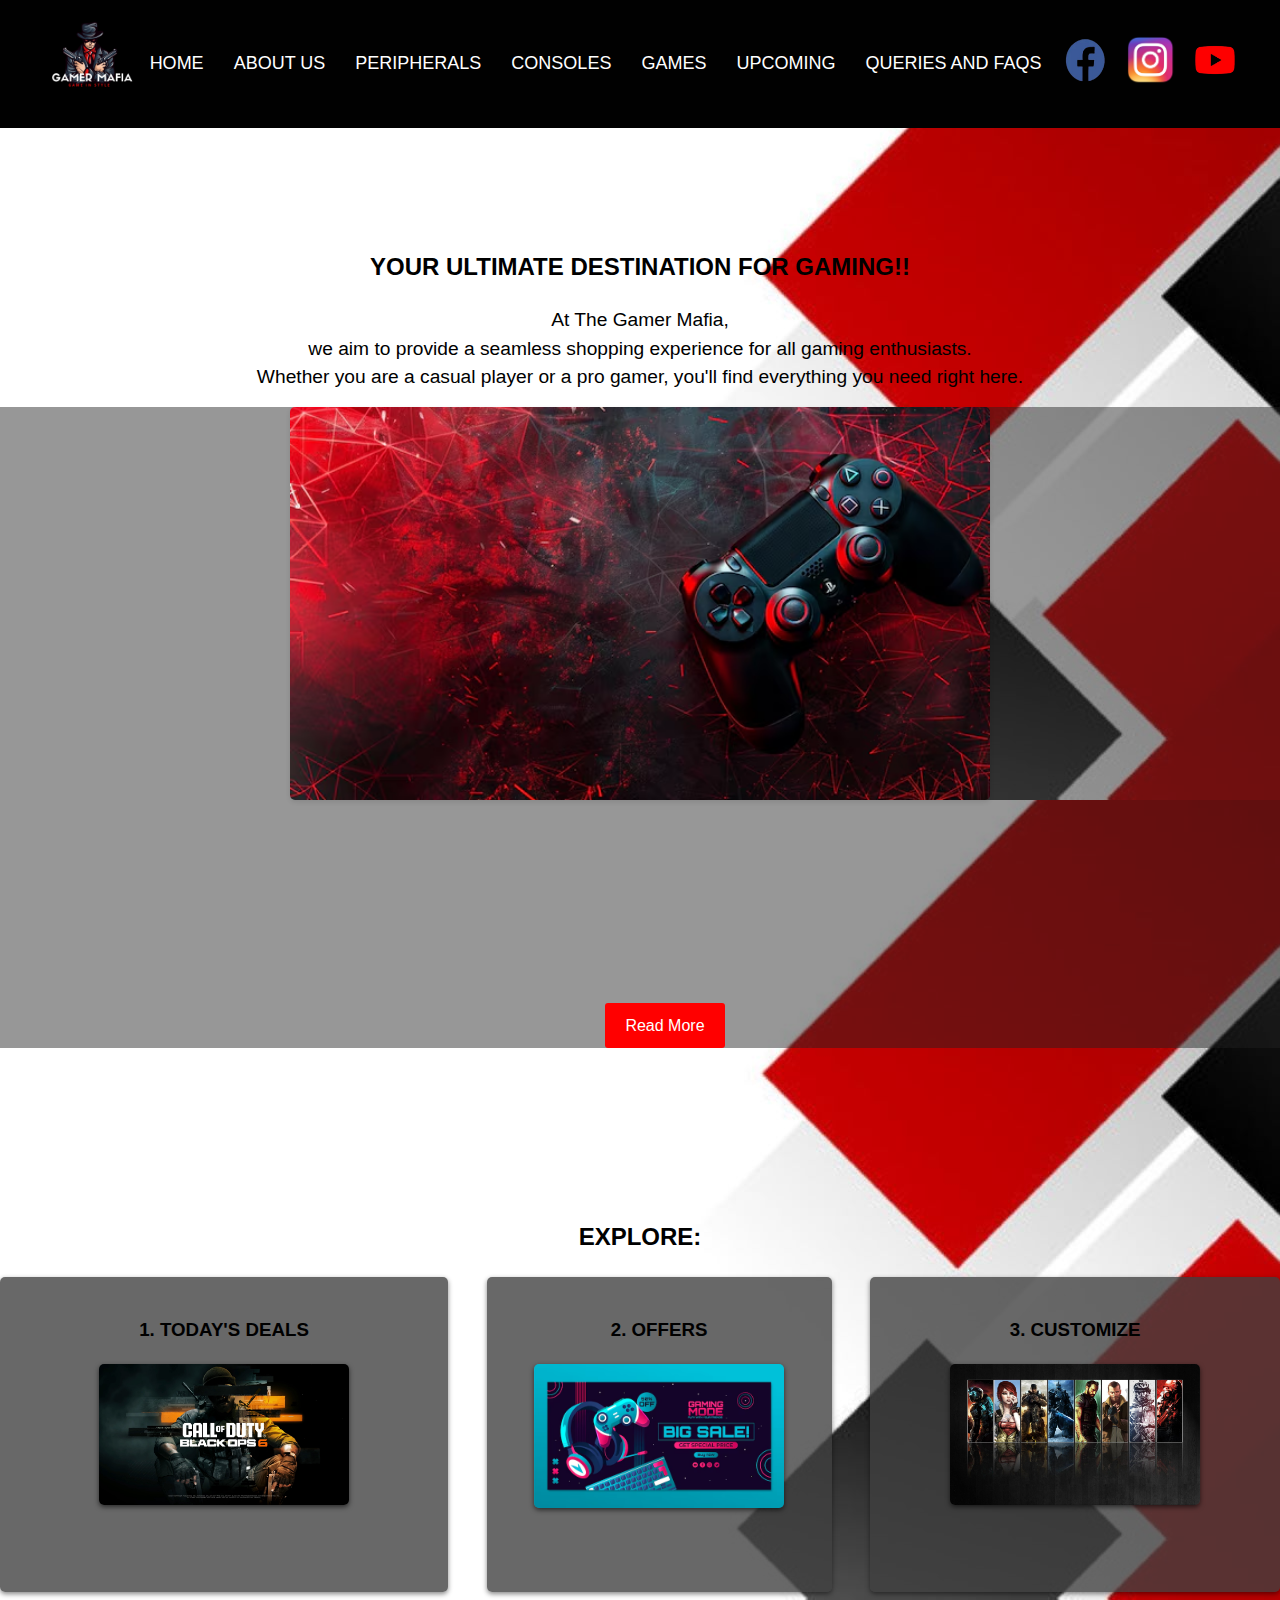
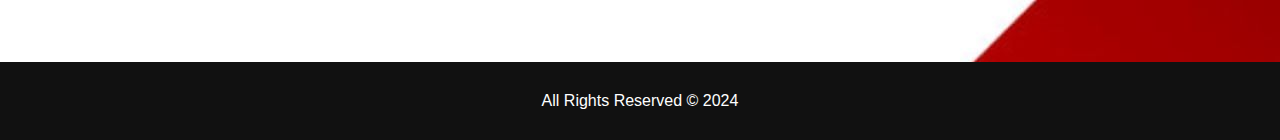
<file: index.html>
<!DOCTYPE html>
<html lang="en">

<head>
    <title>Gamer Mafia</title>
    <meta name="viewport" content="width=device-width, initial-scale=1.0">
    <link rel="stylesheet" href="style.css">
    <link rel="manifest" href="manifest.json">
    <link rel="icon" type="image/favicon" href="icon/favicon.ico">
</head>

<body background="image/rbw2.jpg">

    <header>
        <div class="logo">
            <a href="index.html">
                <img src="image/Dark Illustrative The Mafia Gaming Logo.png" alt="Logo" width="100" height="100">
            </a>            
        </div>
        <nav>
            <ul>
                <li><a href="index.html">HOME</a></li>
                <li><a href="aboutus.html">ABOUT US</a></li>
                <li><a href="peripherals.html">PERIPHERALS</a></li>
                <li><a href="consoles.html">CONSOLES</a></li>
                <li><a href="games.html">GAMES</a></li>
                <li><a href="upcoming.html">UPCOMING</a></li>
                <li><a href="queriesandFAQ.html">QUERIES AND FAQS</a></li>
            </ul>
        </nav>
        <div class="nav">
            <input type="checkbox" id="nav-check">
            <div class="nav-header">
            
            </div>
            <div class="nav-btn">
              <label for="nav-check">
                <span></span>
                <span></span>
                <span></span>
              </label>
            </div>
        <div class="nav-links"><!--nav bar for mobiile view-->
            <a href="index.html">Home</a>
            <a href="aboutus.html">about us</a>
            <a href="peripherals.html">peripherals</a>
            <a href="consoles.html">consoles</a>
            <a href="games.html">games</a>
            <a href="upcoming.html">upcoming games</a>
            <a href="queriesandFAQ.html">FAQ</a>
          </div>
        </div>

        <div class="social-icons">
            <a href="facebook.com"><img src="image/fb.png" alt="facebook" class="product-image" width="50" height="50"></a>
            <a href="instagram.com"><img src="image/Instagram.png" alt="instagram" class="product-image" width="50" height="50"></a>
            <a href="youtube.com"><img src="image/Youtube.png" alt="youtube" class="product-image" width="50" height="50"></a>
        </div>
    </header>
    
    <main>
        <section class="intro"> 
            <h2>YOUR ULTIMATE DESTINATION FOR GAMING!!</h2>
            <p class="intro-paragraph">At The Gamer Mafia,<br> we aim to provide a seamless shopping experience for all gaming enthusiasts.<br> Whether you are a casual player or a pro gamer, you'll find everything you need right here.</p>
            <div class="intro-content"> 
                <div class="home-image">
                    <img src="image/black-red-gaming-controller-.avif" alt="Hero Image">
                </div>
                <div class="intro-text"> 
                    <h3>-THE GAMER MAFIA-</h3>
                    <ul>
                        <li>WELCOME TO OUR STORE WHERE ALL YOUR GAMING NEEDS ARE SATISFIED</li>
                        <li>ONE OF THE BEST GAMING STORES IN SRILANKA</li>
                        <li>SHOP WITH EASE USING OUR SIMPLE AND USER FRIENDLY SITE</li>
                    </ul>
                    <a href="aboutus.html" class="read-more">Read More</a>
                </div>
            </div>
        </section>

        <section class="explore">
            <h2>EXPLORE:</h2>
            <div class="explore-options">
                <div class="option">
                    <h3>1. TODAY'S DEALS</h3>
                    <div class="home">
                        <img src="image/call-of-duty-black-ops-6-1.jpg" alt="home 1">
                        <h4>Discover amazing discounts on top gaming products.</h4>
                    </div>
                </div>
                <div class="option">
                    <h3>2. OFFERS</h3>
                    <div class="home">
                        <img src="image/offer2.avif" alt="home 2">
                        <h4>Exclusive offers you don't want to miss!</h4>
                    </div>
                </div>
                <div class="option">
                    <h3>3. CUSTOMIZE</h3>
                    <div class="home">
                        <img src="image/collage.jpg" alt="home 3">
                        <h4>Personalize your gaming setup with our options.</h4>
                    </div>
                </div>
            </div>
        </section>
    </main>
    <footer>
        <p>All Rights Reserved © 2024</p>
    </footer>
</body>
</html>
</file>
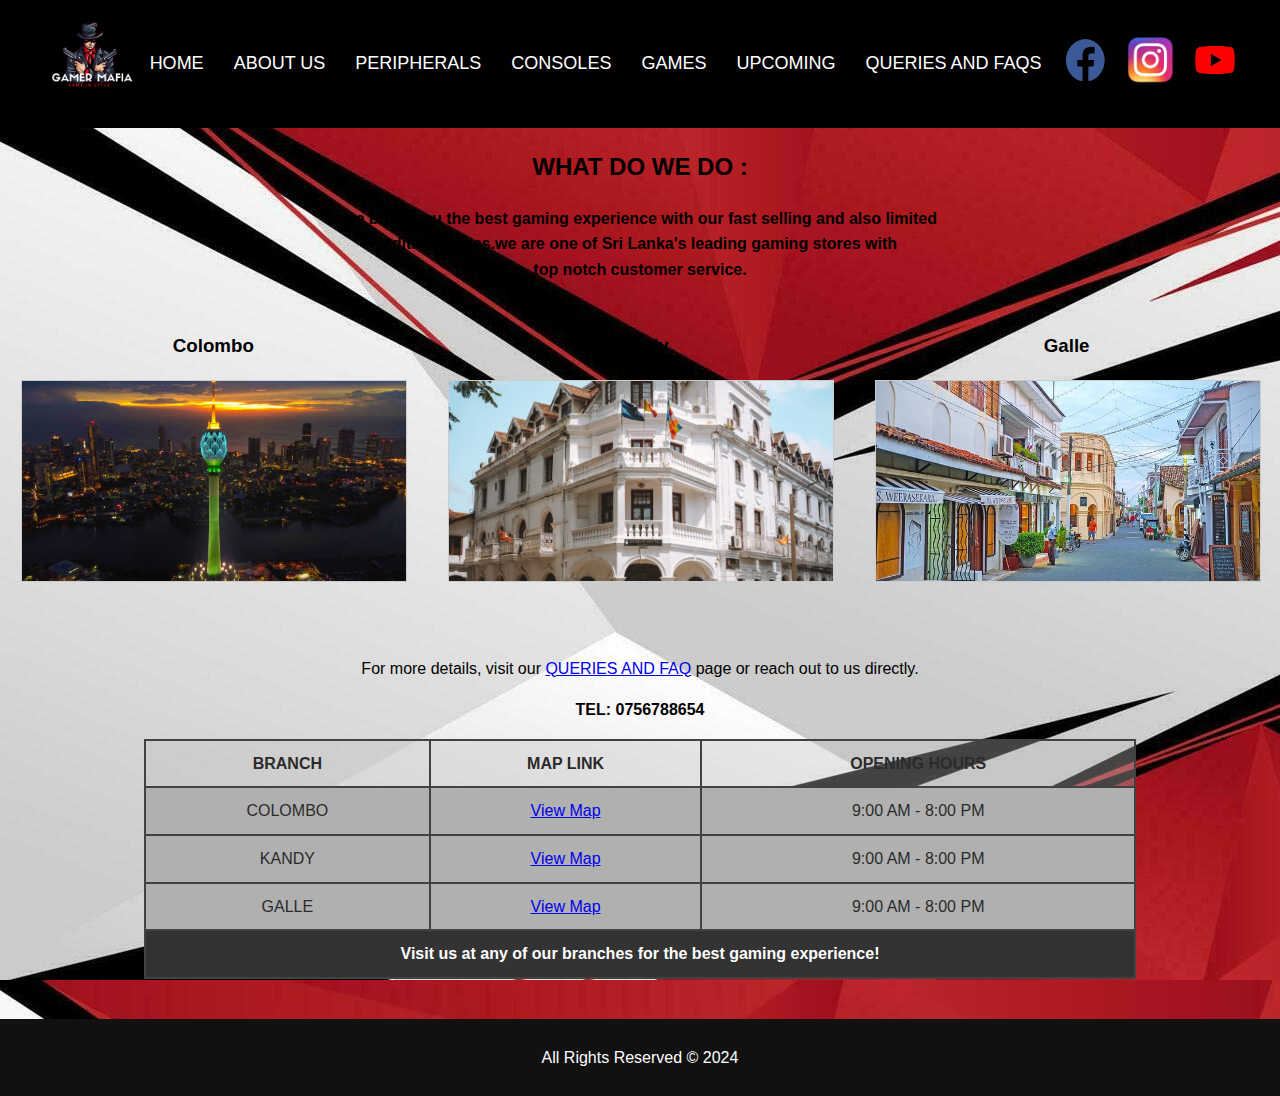
<file: aboutus.html>
<!DOCTYPE html>
<html lang="en">
<head>
  
  <meta name="viewport" content="width=device-width, initial-scale=1.0">
  <title>about us</title>
  <link rel="stylesheet" href="style.css">
  <link rel="icon" type="image/favicon" href="icon/favicon.ico">
</head>
<body background="image/red-and-black-abstract-design-on-.jpg">
  <header>
    <div class="logo">
      <a href="index.html">
        <img src="image/Dark Illustrative The Mafia Gaming Logo.png" alt="Logo" width="100" height="100">
    </a>       
    </div>
    
    <nav>
      <ul>
        <li><a href="index.html">HOME</a></li>
        <li><a href="aboutus.html">ABOUT US</a></li>
        <li><a href="peripherals.html">PERIPHERALS</a></li>
        <li><a href="consoles.html">CONSOLES</a></li>
        <li><a href="games.html">GAMES</a></li>
        <li><a href="upcoming.html">UPCOMING</a></li>
        <li><a href="queriesandFAQ.html">QUERIES AND FAQS</a></li>
      </ul>
    </nav>
    <div class="nav">
      <input type="checkbox" id="nav-check">
      <div class="nav-header">
      </div>
      <div class="nav-btn">
        <label for="nav-check">
          <span></span>
          <span></span>
          <span></span>
        </label>
      </div>
  <div class="nav-links"><!--nav bar for mobiile view-->
    <a href="index.html">Home</a>
    <a href="aboutus.html">about us</a>
    <a href="peripherals.html">peripherals</a>
    <a href="consoles.html">consoles</a>
    <a href="games.html">games</a>
    <a href="upcoming.html">upcoming games</a>
    <a href="queriesandFAQ.html">FAQ</a>
    </div>
  </div>
    <div class="social-icons">

      <a href="facebook.com"><img src="image/fb.png" alt="facebook" class="product-image"width="50" 
        height="50"></a>
      <a href="instagram.com"><img src="image/Instagram.png" alt="instagram" class="product-image"width="50" 
        height="50"></a>
      <a href="youtube.com"><img src="image/Youtube.png" alt="youtube" class="product-image"width="50" 
        height="50"></a>
  
     </div>
  </header>

  <section class="description">
    <h2>WHAT DO WE DO :</h2>
    <p>we bring you the best gaming experience with our fast selling and also limited<br>
      edition games.we are one of Sri Lanka's leading gaming stores with <br>top notch customer service.
     </p>
</section>

<section class="locations">
    
    <div class="location">
        <h3>Colombo</h3>
        <a href="https://maps.app.goo.gl/6g2iTdw7XJvByezH9"><img src="image/colombo.jpg" alt="Colombo Location"></a>
    </div>
    <div class="location">
        <h3>Kandy</h3>
        <a href="https://maps.app.goo.gl/XgP5Y9HUBM7Db2rK9"><img src="image/Kandy.jpg" alt="Kandy Location"></a>
        
    </div>
    <div class="location">
        <h3>Galle</h3>
        <a href="https://maps.app.goo.gl/XK7kT1cNrUZoJLAV6"><img src="image/galle.jpg" alt="Galle Location"></a>
    </div>
</section>

  <section class="details">
    <table>
      <thead>
        <tr>
          <th>BRANCH</th>
          <th>MAP LINK</th>
          <th>OPENING HOURS</th>
        </tr>
      </thead>
      <tbody>
        <tr>
          <td>COLOMBO</td>
          <td><a href="https://maps.app.goo.gl/6g2iTdw7XJvByezH9">View Map</a></td>
          <td>9:00 AM - 8:00 PM</td>
        </tr>
        <tr>
          <td>KANDY</td>
          <td><a href="https://maps.app.goo.gl/XgP5Y9HUBM7Db2rK9">View Map</a></td>
          <td>9:00 AM - 8:00 PM</td>
        </tr>
        <tr>
          <td>GALLE</td>
          <td><a href="https://maps.app.goo.gl/XK7kT1cNrUZoJLAV6">View Map</a></td>
          <td>9:00 AM - 8:00 PM</td>
        </tr>
      </tbody>
      <tfoot>
        <tr>
          <td colspan="3">Visit us at any of our branches for the best gaming experience!</td>
        </tr>
      </tfoot>

      <div class="details-container">
        <p>For more details, visit our <a href="queries and faqs.html">QUERIES AND FAQ</a> page or reach out to us directly.</p>
        <p><b>TEL: 0756788654</b></p>
      </div>
    </table>
  </section>

  
    
    <footer> 
      <p>All Rights Reserved © 2024</p>
    </footer>
  
</body>
</html>
</file>
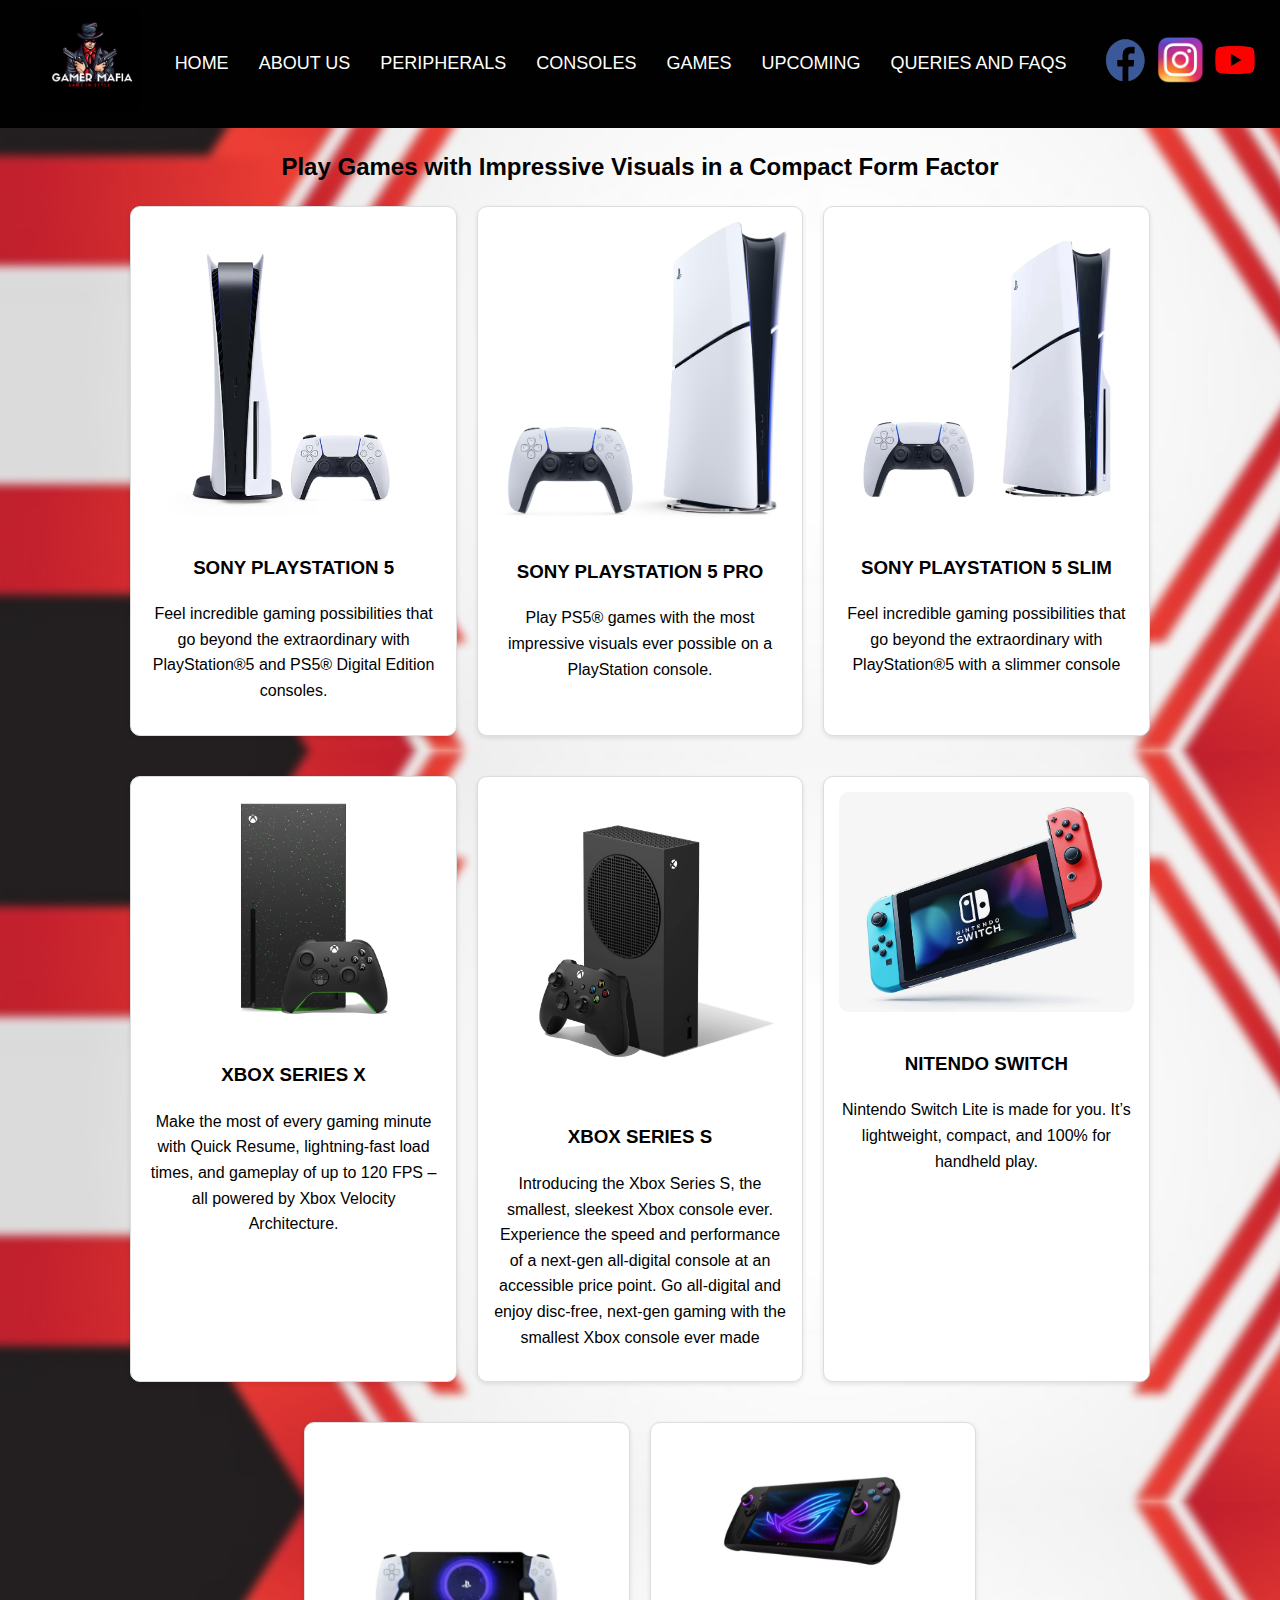
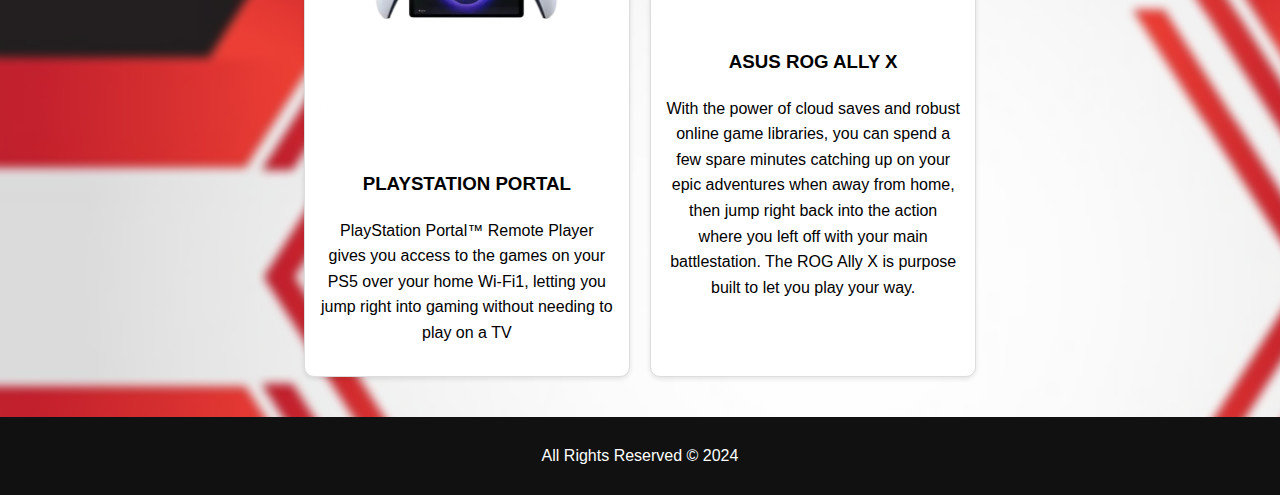
<file: consoles.html>
<!DOCTYPE html>
<html lang="en">
<head>
   
    <meta name="viewport" content="width=device-width, initial-scale=1.0">
    <title>Consoles</title>
    <link rel="stylesheet" href="style.css">
    <link rel="icon" type="image/favicon" href="icon/favicon.ico">
</head>
<body background="image/blur2.png">
    <header>
        <div class="logo">
            <a href="index.html">
                <img src="image/Dark Illustrative The Mafia Gaming Logo.png" alt="Logo" width="100" height="100">
            </a>       
        </div>
        <nav>
            <ul>
                <li><a href="index.html">HOME</a></li>
                <li><a href="aboutus.html">ABOUT US</a></li>
                <li><a href="peripherals.html">PERIPHERALS</a></li>
                <li><a href="consoles.html">CONSOLES</a></li>
                <li><a href="games.html">GAMES</a></li>
                <li><a href="upcoming.html">UPCOMING</a></li>
                <li><a href="queriesandFAQ.html">QUERIES AND FAQS</a></li>
        </nav>
        <div class="nav">
            <input type="checkbox" id="nav-check">
            <div class="nav-header">
              
            </div>
            <div class="nav-btn">
              <label for="nav-check">
                <span></span>
                <span></span>
                <span></span>
              </label>
            </div>
        <div class="nav-links"><!--nav bar for mobiile view-->
            <a href="index.html">Home</a>
            <a href="aboutus.html">about us</a>
            <a href="peripherals.html">peripherals</a>
            <a href="consoles.html">consoles</a>
            <a href="games.html">games</a>
            <a href="upcoming.html">upcoming games</a>
            <a href="queriesandFAQ.html">FAQ</a>
          </div>
        </div>
        <div class="icons">

            <a href="facebook.com"><img src="image/fb.png" alt="facebook" class="product-image"width="50" 
              height="50"></a>
            <a href="instagram.com"><img src="image/Instagram.png" alt="instagram" class="product-image"width="50" 
              height="50"></a>
            <a href="youtube.com"><img src="image/Youtube.png" alt="youtube" class="product-image"width="50" 
              height="50"></a>
      
         </div>
       
    </header>

    <main>
        <h2>Play Games with Impressive Visuals in a Compact Form Factor</h2>
        <section class="product-grid">
            <div class="product">
                <div class="product-image-container">
                    <img src="image/ps5.png" alt="Product 1" class="product-image">
                    <p class="price">US $0.99</p>
                </div>
                <h3>SONY PLAYSTATION 5</h3>
                <P>Feel incredible gaming possibilities that go beyond the extraordinary with PlayStation®5 and PS5® Digital Edition consoles.</P>
                
            </div>
            <div class="product">
                <div class="product-image-container">
                    <img src="image/PS5_pro.png" alt="Product 2" class="product-image">
                    <p class="price">US $0.99</p>
                </div>
                <h3>SONY PLAYSTATION 5 PRO</h3>
                <P>Play PS5® games with the most impressive visuals ever possible on a PlayStation console.</P>
                
            </div>
            <div class="product">
                <div class="product-image-container">
                    <img src="image/PS5-slim-.png" alt="Product 3" class="product-image">
                    <p class="price">US $0.99</p>
                </div>
                <h3>SONY PLAYSTATION 5 SLIM</h3>
                <P>Feel incredible gaming possibilities that go beyond the extraordinary with PlayStation®5 with a slimmer console</P>
                
            </div>
            <div class="product">
                <div class="product-image-container">
                    <img src="image/xbox series x.png" alt="Product 4" class="product-image">
                    <p class="price">US $0.99</p>
                </div>
                <h3>XBOX SERIES X</h3>
                <P>Make the most of every gaming minute with Quick Resume, lightning-fast load times, and gameplay of up to 120 FPS – all powered by Xbox Velocity Architecture.</P>
                
            </div>
            <div class="product">
                <div class="product-image-container">
                    <img src="image/xbox series s.webp" alt="Product 5" class="product-image">
                    <p class="price">US $0.99</p>
                </div>
                <h3>XBOX SERIES S</h3>
                <P>Introducing the Xbox Series S, the smallest, sleekest Xbox console ever. Experience the speed and performance of a next-gen all-digital console at an accessible price point. Go all-digital and enjoy disc-free, next-gen gaming with the smallest Xbox console ever made</P>
                
            </div>
            <div class="product">
                <div class="product-image-container">
                    <img src="image/nintendo-switch2.PNG" alt="Product 6" class="product-image">
                    <p class="price">US $0.99</p>
                </div>
                <h3>NITENDO SWITCH</h3>
                <P>Nintendo Switch Lite is made for you. It’s lightweight, compact, and 100% for handheld play.</P>
                
            </div>
            <div class="product">
                <div class="product-image-container">
                    <img src="image/playstation-portal-remote-player.PNG" alt="Product 7" class="product-image">
                    <p class="price">US $0.99</p>
                </div>
                <h3>PLAYSTATION PORTAL</h3>
                <P>PlayStation Portal™ Remote Player gives you access to the games on your PS5 over your home Wi-Fi1, letting you jump right into gaming without needing to play on a TV</P>
                
            </div>
            <div class="product">
                <div class="product-image-container">
                    <img src="image/rog ally.png" alt="Product 8" class="product-image">
                    <p class="price">US $0.99</p>
                </div>
                <h3>ASUS ROG ALLY X</h3>
                <P>With the power of cloud saves and robust online game libraries, you can spend a few spare minutes catching up on your epic adventures when away from home, then jump right back into the action where you left off with your main battlestation. The ROG Ally X is purpose built to let you play your way.</P>
                
            </div>
        </section>
    </main>

    <footer>
        <p>All Rights Reserved © 2024</p>
    </footer>
</body>
</html>
</file>
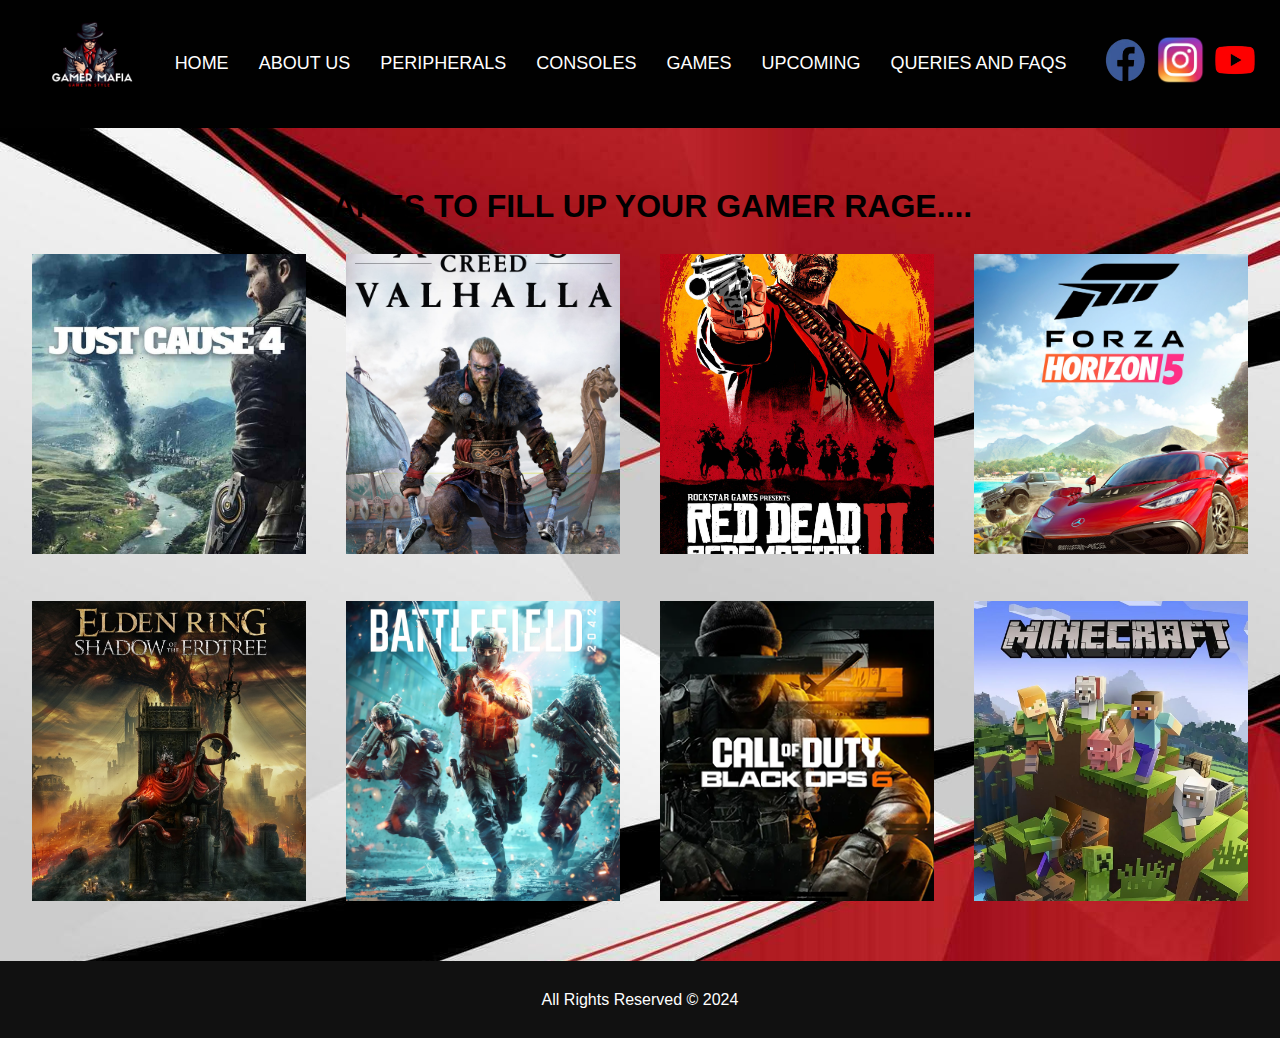
<file: games.html>
<!DOCTYPE html>
<html lang="en">
<head>
    <title>Games</title>
    <meta name="viewport" content="width=device-width, initial-scale=1.0">
    <link rel="stylesheet" href="style.css">
    <link rel="icon" type="image/favicon" href="icon/favicon.ico">
</head>
<body background="image/red-and-black-abstract-design-on-.jpg">
    <header>
        <div class="logo">
            <a href="index.html">
                <img src="image/Dark Illustrative The Mafia Gaming Logo.png" alt="Logo" width="100" height="100">
            </a>       
        </div>
        <nav><!--navigation bar-->
            <ul>
                <li><a href="index.html">HOME</a></li>
                <li><a href="aboutus.html">ABOUT US</a></li>
                <li><a href="peripherals.html">PERIPHERALS</a></li>
                <li><a href="consoles.html">CONSOLES</a></li>
                <li><a href="games.html">GAMES</a></li>
                <li><a href="upcoming.html">UPCOMING</a></li>
                <li><a href="queriesandFAQ.html">QUERIES AND FAQS</a></li>
            </ul>
        </nav>
        <div class="nav">
            <input type="checkbox" id="nav-check">
            <div class="nav-header">
             
            </div>
            <div class="nav-btn">
              <label for="nav-check">
                <span></span>
                <span></span>
                <span></span>
              </label>
            </div>
            <div class="nav-links"><!--nav bar for mobiile view-->
                <a href="index.html">Home</a>
                <a href="aboutus.html">about us</a>
                <a href="peripherals.html">peripherals</a>
                <a href="consoles.html">consoles</a>
                <a href="games.html">games</a>
                <a href="upcoming.html">upcoming games</a>
                <a href="queriesandFAQ.html">FAQ</a>
              </div>
            </div>
        <div class="icons">
            <a href="facebook.com"><img src="image/fb.png" alt="facebook" class="product-image" width="50" height="50"></a>
            <a href="instagram.com"><img src="image/Instagram.png" alt="instagram" class="product-image" width="50" height="50"></a>
            <a href="youtube.com"><img src="image/Youtube.png" alt="youtube" class="product-image" width="50" height="50"></a>
        </div>
    </header>

    <section class="games">
        <div class="center-heading"> 
            <h1 id="game-heading">GAMES TO FILL UP YOUR GAMER RAGE....</h1> 
        </div>
        <div class="game-container">
            <div class="game">
                <img src="image/just cause.png" alt="Game 1">
                <div class="game-details">
                    <h5>JUST CAUSE 4</h5>
                    <p>Price: US 0.99</p>
                    <p>Platform: PC, PS4, Xbox Series</p> 
                    <p>Genre: Action-Adventure</p>
                    <p>Description: Rogue agent Rico Rodriguez journeys to Solis,a huge South American world home of conflict, oppression and extreme weather conditions.</p> 
                </div>
            </div>
            <div class="game">
                <img src="image/Assassins-Creed-Val.png" alt="Game 1">
                <div class="game-details">
                    <h5>ASSASSIN'S CREED VALHALLA</h5>
                    <p>Price: US 0.99</p>
                    <p>Platform: PC, PS5, Xbox Series X/S</p> 
                    <p>Genre: Role-playing Video Game, Fighting game</p>
                    <p>Description: ENGAGE IN VISCERAL COMBAT. Unleash the ruthless fighting style of a Viking warrior as you dual-wield axes, swords, or even shields against relentless foes.</p> 
                </div>
            </div>
            <div class="game">
                <img src="image/red-dead-redemption-2.png" alt="Game 1">
                <div class="game-details">
                    <h5>RED DEAD REDEMPTION 2</h5>
                    <p>Price: US 0.99</p>
                    <p>Platform: PC, PS5, Xbox Series X/S</p> 
                    <p>Genre: Western, Entertainment, Shooter Video Game, Action-adventure game, Nonlinear gameplay, Adventure, Societal</p>
                    <p>Description: RDR2 is the epic tale of outlaw Arthur Morgan and the infamous Van der Linde gang, on the run across America </p> 
                </div>
            </div>
            <div class="game">
                <img src="image/forzahorizon5.png" alt="Game 2">
                <div class="game-details">
                    <h5>FORZA HORIZON 5</h5>
                    <p>Price: US 0.99</p>
                    <p>Platform: PC, Xbox Series X/S</p> 
                    <p>Genre: Racing Video Game, Adventure game, Action game</p>
                    <p>Description: Leave Your Limits. Discover the beauty and fun of open world driving in Forza Horizon 5 and join a community of car lovers and creative players.</p> 
                </div>
            </div>
            <div class="game"> 
                <img src="image/elden ring.png" alt="Game 3">
                <div class="game-details">
                    <h5>ELDEN RING</h5>
                    <p>Price: US 0.99</p>
                    <p>Platform: PC, PS5, Xbox Series X/S</p> 
                    <p>Genre: Action role-playing game, Adventure game, Fighting game, Platform game</p>
                    <p>Description: Begin an all-new story set in the Land of Shadow, one full of mystery, perilous dungeons, new enemies, weapons and equipment.</p> 
                </div>
            </div>
            <div class="game">
                <img src="image/battlefield.png" alt="Game 4">
                <div class="game-details">
                    <h5>BATTLEFIELLD 2042</h5>
                    <p>Price: US 0.99</p>
                    <p>Platform: PC, PS5, Xbox Series X/S</p> 
                    <p>Genre: First-person shooter, Adventure game</p>
                    <p>Description: Battlefield™ 2042 is a first-person shooter that marks the return to the iconic all-out warfare of the franchise.</p> 
                </div>
            </div>
            <div class="game">
                <img src="image/Call_of_Duty_Black_Ops_6_Key_Art.png" alt="Game 5">
                <div class="game-details">
                    <h5>CALL OF DUTY BLACK OPS 6</h5>
                    <p>Price: US 0.99</p>
                    <p>Platform: PC, PS5, Xbox Series X/S</p> 
                    <p>Genre: First-person shooter</p>
                    <p>Description: Join Black Ops veteran Frank Woods and his team as they find themselves hunted by the military machine that created them.</p> 
                </div>
            </div>
            <div class="game">
                <img src="image/minecraft.png" alt="Game 6">
                <div class="game-details">
                    <h5>MINECRAFT</h5>
                    <p>Price: US 0.99</p>
                    <p>Platform: PC, PS5, Xbox Series X/S,Android,macOS</p> 
                    <p>Genre: Survival game, Action-adventure game, Nonlinear gameplay</p>
                    <p>Description: Discover the mysteries of Minecraft Legends, a new action strategy game. Explore a gentle land of rich resources and lush biomes on the brink of destruction</p> 
                </div>
            </div>
        </div>
    </section>

    <footer>
        <p>All Rights Reserved © 2024</p>
    </footer>
</body>
</html>
</file>
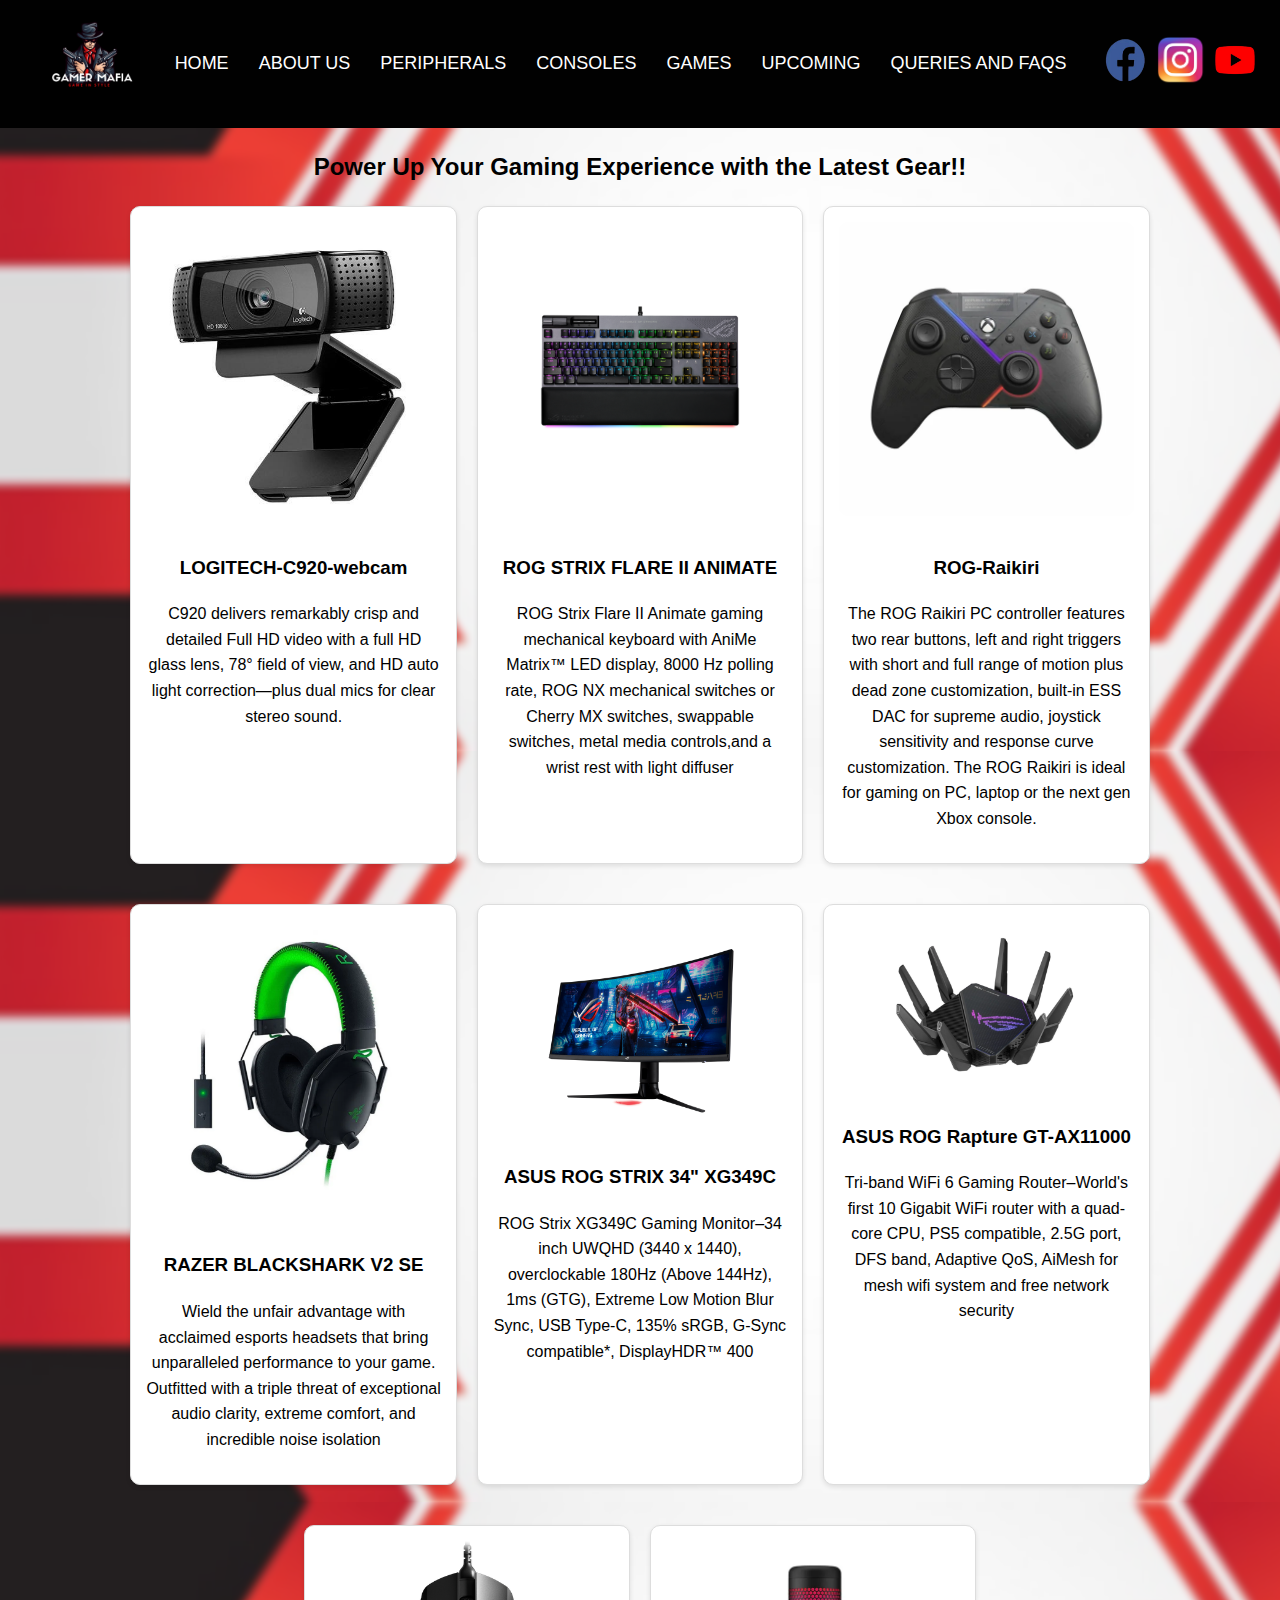
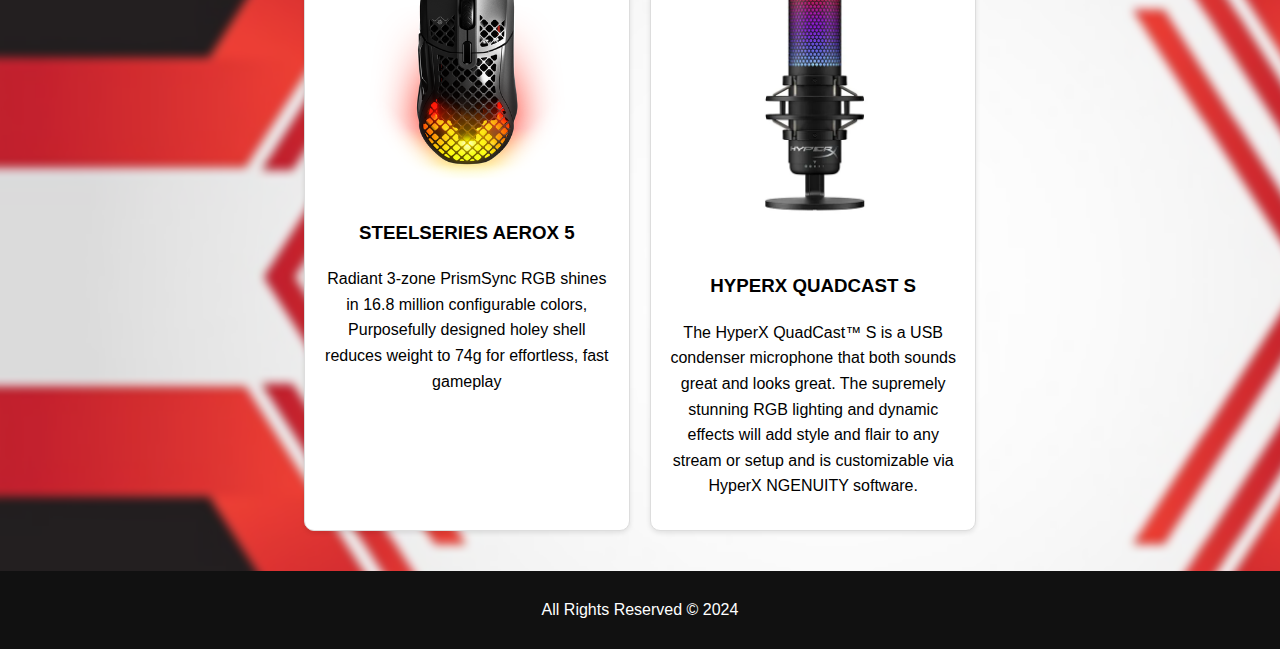
<file: peripherals.html>
<!DOCTYPE html>
<html lang="en">
<head>
    
    <meta name="viewport" content="width=device-width, initial-scale=1.0">
    <title>peripherals</title>
    <link rel="stylesheet" href="style.css">
    <link rel="icon" type="image/favicon" href="icon/favicon.ico">
</head>
<body background="image/blur2.png">
    <header>
        <div class="logo">
            <a href="index.html">
                <img src="image/Dark Illustrative The Mafia Gaming Logo.png" alt="Logo" width="100" height="100">
            </a>         
        </div>
        <nav>
            <ul>
                <li><a href="index.html">HOME</a></li>
                <li><a href="aboutus.html">ABOUT US</a></li>
                <li><a href="peripherals.html">PERIPHERALS</a></li>
                <li><a href="consoles.html">CONSOLES</a></li>
                <li><a href="games.html">GAMES</a></li>
                <li><a href="upcoming.html">UPCOMING</a></li>
                <li><a href="queriesandFAQ.html">QUERIES AND FAQS</a></li>
            </ul>
        </nav>
        <div class="nav">
            <input type="checkbox" id="nav-check">
            <div class="nav-header">
             
            </div>
            <div class="nav-btn">
              <label for="nav-check">
                <span></span>
                <span></span>
                <span></span>
              </label>
            </div>
        <div class="nav-links"><!--nav bar for mobiile view-->
            <a href="index.html">Home</a>
            <a href="aboutus.html">about us</a>
            <a href="peripherals.html">peripherals</a>
            <a href="consoles.html">consoles</a>
            <a href="games.html">games</a>
            <a href="upcoming.html">upcoming games</a>
            <a href="queriesandFAQ.html">FAQ</a>
          </div>
        </div>
        <div class="icons">

            <a href="facebook.com"><img src="image/fb.png" alt="facebook" class="product-image"width="50" 
                height="50"></a>
              <a href="instagram.com"><img src="image/Instagram.png" alt="instagram" class="product-image"width="50" 
                height="50"></a>
              <a href="youtube.com"><img src="image/Youtube.png" alt="youtube" class="product-image"width="50" 
                height="50"></a>
      
         </div>
    </header>
    
    <main>
        <h2>Power Up Your Gaming Experience with the Latest Gear!!</h2>
        
        
        <section class="product-grid">
            <div class="product">
                <div class="product-image-container">
                    <img src="image/LOGITECH-C920-webcam.jpg" alt="Product 1" class="product-image">
                    <p class="price">US $0.99</p>
                </div>
                <h3>LOGITECH-C920-webcam</h3>
                <p>C920 delivers remarkably crisp and detailed Full HD video with a full HD glass lens, 78° field of view, and HD auto light correction—plus dual mics for clear stereo sound.</p>
                
            </div>
            <div class="product">
                <div class="product-image-container">
                    <img src="image/20240215145305ASUS ROG STRIX FLARE II ANIMATE GAMING KEYBOARD.png" alt="Product 2" class="product-image">
                    <p class="price">US $0.99</p>
                </div>
                <h3>ROG STRIX FLARE II ANIMATE</h3>
                <p>ROG Strix Flare II Animate gaming mechanical keyboard with AniMe Matrix™ LED display, 8000 Hz polling rate, ROG NX mechanical switches or Cherry MX switches, swappable switches, metal media controls,and a wrist rest with light diffuser</p>
                
                
            </div>
            <div class="product">
                <div class="product-image-container">
                    <img src="image/ROG-Raikiri.webp" alt="Product 3" class="product-image">
                    <p class="price">US $0.99</p>
                </div>
                <h3>ROG-Raikiri</h3>
                <P>The ROG Raikiri PC controller features two rear buttons, left and right triggers with short and full range of motion plus dead zone customization, built-in ESS DAC for supreme audio, joystick sensitivity and response curve customization. The ROG Raikiri is ideal for gaming on PC, laptop or the next gen Xbox console.</P>
                
            </div>
            <div class="product">
                <div class="product-image-container">
                    <img src="image/razor blackshark v2 SE.png" alt="Product 4" class="product-image">
                    <p class="price">US $0.99</p>
                </div>
                <h3>RAZER BLACKSHARK V2 SE</h3>
                <P>Wield the unfair advantage with acclaimed esports headsets that bring unparalleled performance to your game. Outfitted with a triple threat of exceptional audio clarity, extreme comfort, and incredible noise isolation</P>
                
            </div>
            <div class="product">
                <div class="product-image-container">
                    <img src="image/ROGSTRIX34.png" alt="Product 5" class="product-image">
                    <p class="price">US $0.99</p>
                </div>
                <h3>ASUS ROG STRIX 34" XG349C</h3>
                <P>ROG Strix XG349C Gaming Monitor–34 inch UWQHD (3440 x 1440), overclockable 180Hz (Above 144Hz), 1ms (GTG), Extreme Low Motion Blur Sync, USB Type-C, 135% sRGB, G-Sync compatible*, DisplayHDR™ 400</P>
                
            </div>
            <div class="product">
                <div class="product-image-container">
                    <img src="image/ROGRAPTURE.png" alt="Product 6" class="product-image">
                    <p class="price">US $0.99</p>
                </div>
                <h3>ASUS ROG Rapture GT-AX11000</h3>
                <P>Tri-band WiFi 6 Gaming Router–World's first 10 Gigabit WiFi router with a quad-core CPU, PS5 compatible, 2.5G port, DFS band, Adaptive QoS, AiMesh for mesh wifi system and free network security</P>
                
            </div>
            <div class="product">
                <div class="product-image-container">
                    <img src="image/aerox5.png" alt="Product 7" class="product-image">
                    <p class="price">US $0.99</p>
                </div>
                <h3>STEELSERIES AEROX 5</h3>
                <P>Radiant 3-zone PrismSync RGB shines in 16.8 million configurable colors, Purposefully designed holey shell reduces weight to 74g for effortless, fast gameplay</P>
                   
                
            </div>
            <div class="product">
                <div class="product-image-container">
                    <img src="image/quadcast-s.png" alt="Product 8" class="product-image">
                    <p class="price">US $0.99</p>
                </div>
                <h3>HYPERX QUADCAST S</h3>
                <p>The HyperX QuadCast™ S is a USB condenser microphone that both sounds great and looks great. The supremely stunning RGB lighting and dynamic effects will add style and flair to any stream or setup and is customizable via HyperX NGENUITY software.</p>
                
            </div>
        </section>
    </main>

    <footer>
        <p>All Rights Reserved © 2024</p>
    </footer>
</body>
</html>
</file>
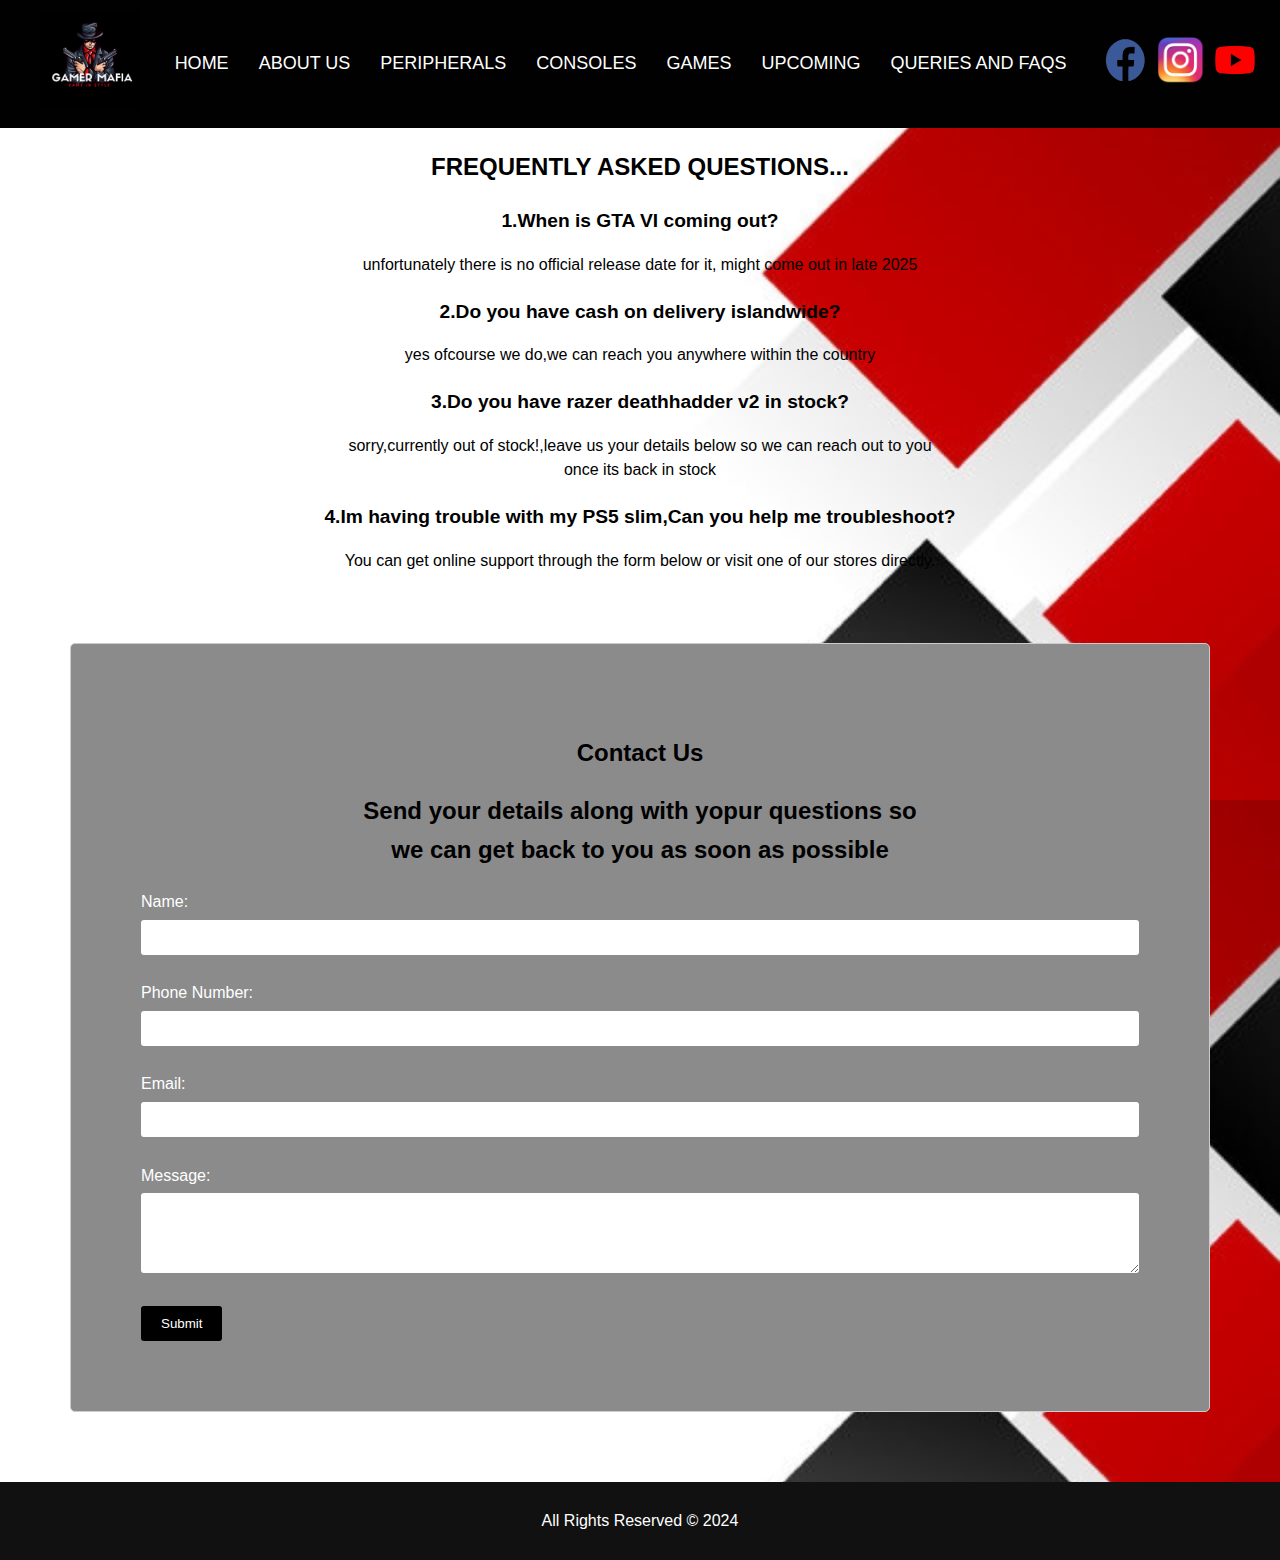
<file: queriesandFAQ.html>
<!DOCTYPE html>
<html lang="en">
<head>
  <title>queries and FAQs</title>
  <meta name="viewport" content="width=device-width, initial-scale=1.0">
  <link rel="stylesheet" href="style.css">
  <link rel="icon" type="image/favicon" href="icon/favicon.ico">
</head>
<body background="image/rbw2.jpg">
  <div class="container">
    <header>
      <div class="logo">
        <a href="index.html">
          <img src="image/Dark Illustrative The Mafia Gaming Logo.png" alt="Logo" width="100" height="100">
      </a>       
      </div>
      <nav>
        <ul>
          <li><a href="index.html">HOME</a></li>
          <li><a href="aboutus.html">ABOUT US</a></li>
          <li><a href="peripherals.html">PERIPHERALS</a></li>
          <li><a href="consoles.html">CONSOLES</a></li>
          <li><a href="games.html">GAMES</a></li>
          <li><a href="upcoming.html">UPCOMING</a></li>
          <li><a href="queriesandFAQ.html">QUERIES AND FAQS</a></li>
        </ul>
      </nav>
      <div class="nav">
        <input type="checkbox" id="nav-check">
        <div class="nav-header">
       
        </div>
        <div class="nav-btn">
          <label for="nav-check">
            <span></span>
            <span></span>
            <span></span>
          </label>
        </div>
    <div class="nav-links"><!--nav bar for mobiile view-->
      <a href="index.html">Home</a>
      <a href="aboutus.html">about us</a>
      <a href="peripherals.html">peripherals</a>
      <a href="consoles.html">consoles</a>
      <a href="games.html">games</a>
      <a href="upcoming.html">upcoming games</a>
      <a href="queriesandFAQ.html">FAQ</a>
      </div>
    </div>
      <div class="icons">

        <a href="facebook.com"><img src="image/fb.png" alt="facebook" class="product-image"width="50" 
          height="50"></a>
        <a href="instagram.com"><img src="image/Instagram.png" alt="instagram" class="product-image"width="50" 
          height="50"></a>
        <a href="youtube.com"><img src="image/Youtube.png" alt="youtube" class="product-image"width="50" 
          height="50"></a>
  
     </div>
    </header>

   
      

    <section class="faq">
      <h2>FREQUENTLY ASKED QUESTIONS...</h2>
      <div class="faq">
        <p class="question">1.When is GTA VI coming out? </p>
        <p class="answer">unfortunately there is no official release date for it, might come out in late 2025</p>
    </div>
    <div class="faq">
        <p class="question">2.Do you have cash on delivery islandwide?</p>
        <p class="answer">yes ofcourse we do,we can reach you anywhere within the country</p>
    </div>
    <div class="faq">
        <p class="question">3.Do you have razer deathhadder v2 in stock?</p>
        <p class="answer">sorry,currently out of stock!,leave us your details below so we can reach out to you<br>once its back in stock</p>
    </div>
    <div class="faq">
        <p class="question">4.Im having trouble with my PS5 slim,Can you help me troubleshoot?</p>
        <p class="answer">You can get online support through the form below or visit one of our stores directly.</p>
    </div>
  </section>



  <section class="contact">
    <h2>Contact Us</h2>
    <h2> Send your details along with yopur questions so <br>we can get back to you as soon as possible</h2>
    <form>
        <label for="name">Name:</label>
        <input type="text" id="name" name="name" required><br><br>

        <label for="tel">Phone Number:</label>
        <input type="tel" id="tel" name="tel" required><br><br>

        <label for="email">Email:</label>
        <input type="email" id="email" name="email" required><br><br>

        <label for="message">Message:</label>
        <textarea id="message" name="message" rows="4" required></textarea><br><br>

        <button type="submit">Submit</button>
    </form>
</section>

    <footer>
      <p>All Rights Reserved © 2024</p>
    </footer>
  </div>

</body>
</html>
</file>
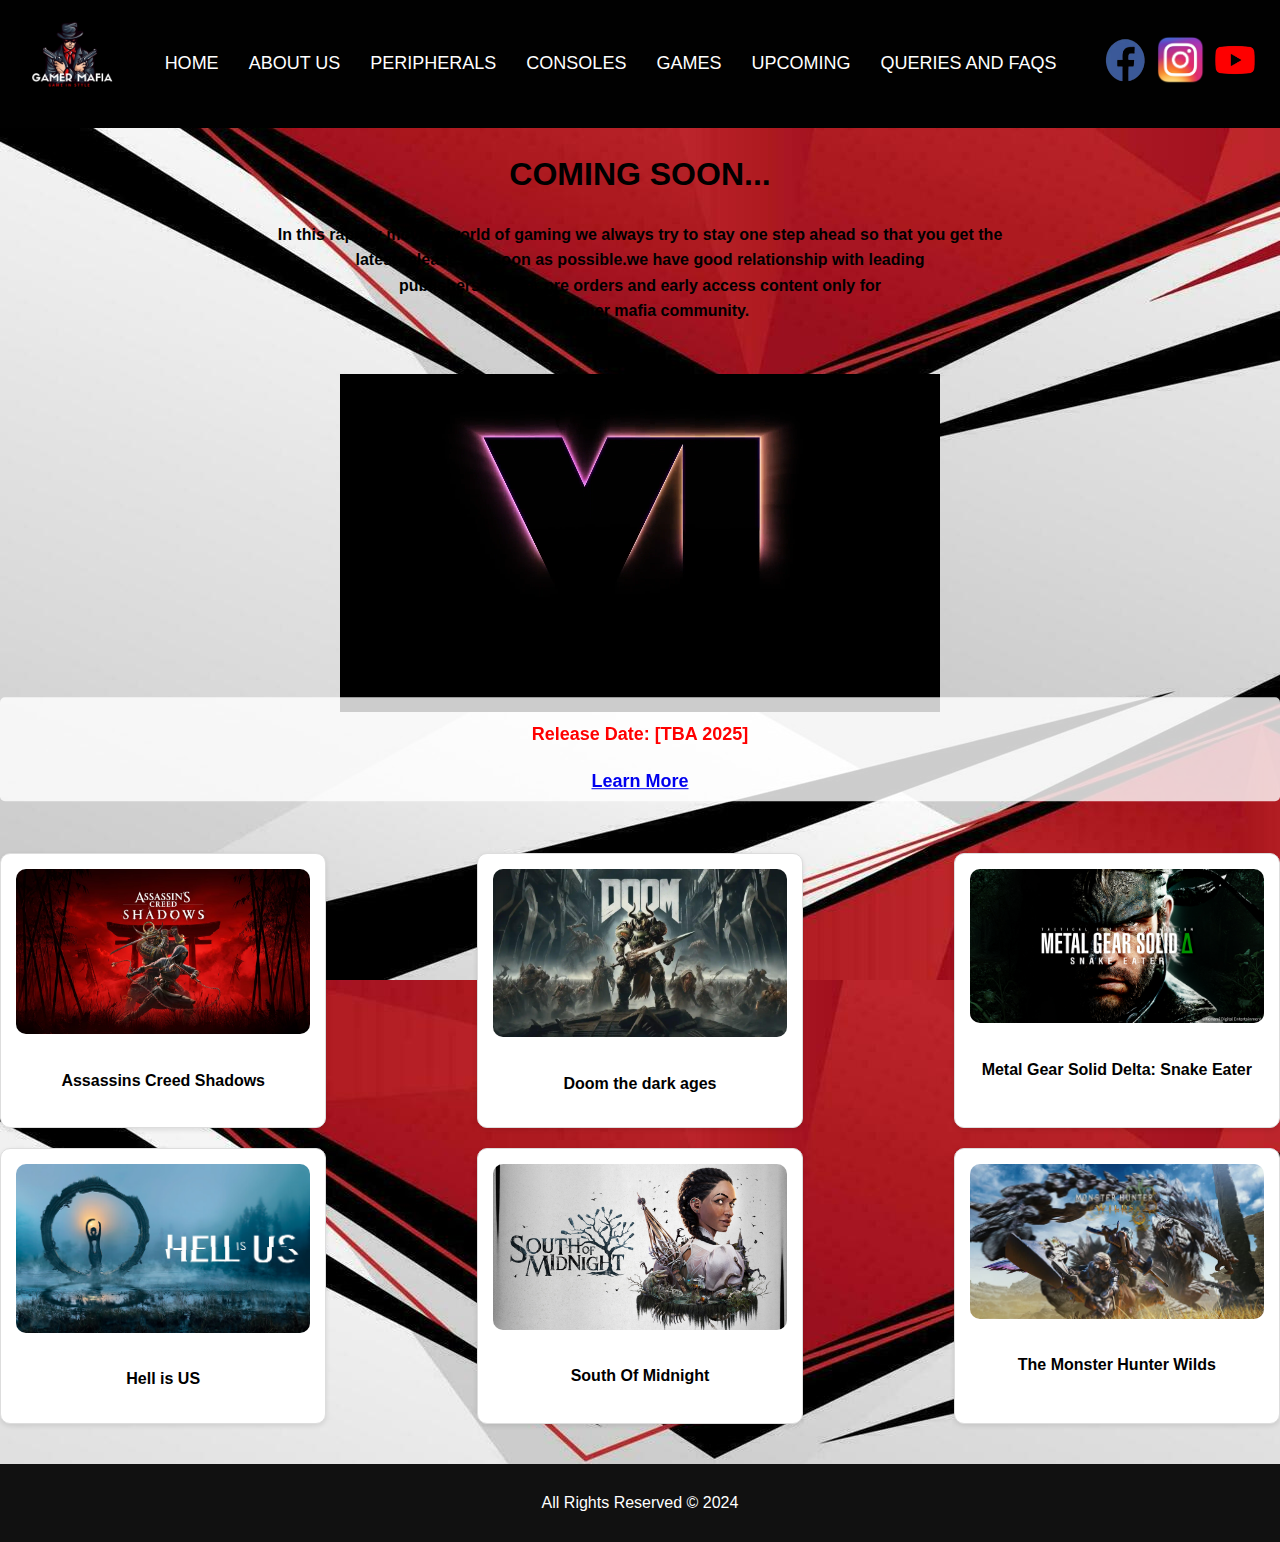
<file: upcoming.html>
<!DOCTYPE html>
<html lang="en">
<head>
    <title>upcoming</title>
    <meta name="viewport" content="width=device-width, initial-scale=1.0">
    <link rel="stylesheet" href="style.css">
    <link rel="icon" type="icon/favicon" href="icon/favicon.ico">
</head>
<body background="image/red-and-black-abstract-design-on-.jpg">
    <header>
        <a href="index.html">
            <img src="image/Dark Illustrative The Mafia Gaming Logo.png" alt="Logo" width="100" height="100">
        </a>       
        </div>
        <nav>
            <ul>
                <li><a href="index.html">HOME</a></li>
                <li><a href="aboutus.html">ABOUT US</a></li>
                <li><a href="peripherals.html">PERIPHERALS</a></li>
                <li><a href="consoles.html">CONSOLES</a></li>
                <li><a href="games.html">GAMES</a></li>
                <li><a href="upcoming.html">UPCOMING</a></li>
                <li><a href="queriesandFAQ.html">QUERIES AND FAQS</a></li>
            </ul>
        </nav>
        <div class="nav">
            <input type="checkbox" id="nav-check">
            <div class="nav-header">
            
            </div>
            <div class="nav-btn">
              <label for="nav-check">
                <span></span>
                <span></span>
                <span></span>
              </label>
            </div>
        <div class="nav-links"><!--nav bar for mobiile view-->
            <a href="index.html">Home</a>
            <a href="aboutus.html">about us</a>
            <a href="peripherals.html">peripherals</a>
            <a href="consoles.html">consoles</a>
            <a href="games.html">games</a>
            <a href="upcoming.html">upcoming games</a>
            <a href="queriesandFAQ.html">FAQ</a>
          </div>
        </div>
        <div class="icons">

            <a href="facebook.com"><img src="image/fb.png" alt="facebook" class="product-image"width="50" 
              height="50"></a>
            <a href="instagram.com"><img src="image/Instagram.png" alt="instagram" class="product-image"width="50" 
              height="50"></a>
            <a href="youtube.com"><img src="image/Youtube.png" alt="youtube" class="product-image"width="50" 
              height="50"></a>
        </div>
    </header>

    <section class="coming-soon">
        <h1>COMING SOON...</h1>
        <p><b>In this rapidly moving world of gaming we always try to stay one step ahead so that
        you get the<br>latest releases as soon as possible.we have good relationship with leading<br>
        publishers to offer pre orders and early access content only for<br>the Gamer mafia community.
        </b>
        </p>
        <div class="main-image">
            <video id="myVideo" autoplay muted loop> 
                <source src="video/gta v title.mp4" type="video/mp4"> 
            </video>
        </div>
        <div class="video-info">
            <div class="video-info-text">
                <p>Release Date: [TBA 2025]</p>
                <a href="https://www.rockstargames.com/gta6" target="_blank">Learn More</a> 
            </div>
        </div>
        <div class="products">
            <div class="product">
                <img src="image/Assassins-Creed-Shadows.png" alt="Product 1">
                <p><b>Assassins Creed Shadows</b></p>
                <span class="release-date"><b> Date: [February 14, 2025]</b></span> 
            </div>
            <div class="product">
                <img src="image/doom the dark ages2.png" alt="Product 2">
                <p><b>Doom the dark ages</b></p>
                <span class="release-date">Release Date: [TBA 2025]</span> 
            </div>
            <div class="product">
                <img src="image/metal gear solid.png" alt="Product 3">
                <p><b>Metal Gear Solid Delta: Snake Eater</b></p>
                <span class="release-date">Release Date: [TBA 2025]</span> 
            </div>
            <div class="product">
                <img src="image/hellisus.png" alt="Product 3">
                <p><b>Hell is US</b></p>
                <span class="release-date">Release Date: [TBA 2025]</span> 
            </div>
            <div class="product">
                <img src="image/southofmidnight.png" alt="Product 3">
                <p><b>South Of Midnight</b></p>
                <span class="release-date">Release Date: [TBA 2025]</span> 
            </div>
            <div class="product">
                <img src="image/monster hunter wilds.png" alt="Product 4">
                <p><b>The Monster Hunter Wilds</b></p>
                <span class="release-date">Release Date: [February 28, 2025]</span> 
            </div>
        </div>
    </section>

    <footer>
        <p>All Rights Reserved © 2024</p>
    </footer>
</body>
</html>
</file>
<file: style.css>
/* HOME styles */
                          

body {                               /*body style for whole site*/
    font-family: Arial, sans-serif;
    margin: 0;
    padding: 0;
    color: #000000;
    line-height: 1.6;
}

    

header {                          /*header style*/
    display: flex;
    justify-content: space-between;
    align-items: center;
    padding: 10px 20px;
    background-color: #010101;
    color: rgb(66, 81, 112);
}

 /*single styling(dry standards)used for logo,navigation bar and social icons*/

.logo {
    margin-left: 20px;
}

nav ul {
    list-style: none;
    margin: 0;
    padding: 0;
    display: flex;
    gap: 30px;
    font-size: large;
}

nav ul li a:hover {
    color: #ff0000f5;
}

nav a {
    color: #fff;
    text-decoration: none;
}

.social-icons {
    margin-right: 20px;
}

.social-icons a {
    margin-left: 10px;
}

/* intro styles */


.intro {
    text-align: center;
    padding: 100px 0; 
    
    
}

.intro-content {
    display: flex;
    flex-wrap: wrap;
    justify-content: center;
    align-items: center;
    background-color: #21212177; 

}

.intro-paragraph {
    text-align: center;
    font-size: 1.2rem;
    margin: 15px auto;
    color: #000000;
    width: 80%;
    line-height: 1.5;
}

.home-image img {
    width: 700px;
    border-radius: 5px;
    box-shadow: 0 2px 5px rgba(0, 0, 0, 0.1);
    transition: transform 0.3s ease;
}

.home-image img:hover {
    transform: scale(1.05); 
}

.intro-text {
    margin-left: 50px; 
    color: #ffffff;
    align-content: flex-start;
}

.intro-text h3 {
    margin-bottom: 20px;
    opacity: 0;
    animation: fadeIn 1s forwards; 
}

.intro-text ul {
    list-style: none; 
    padding: 0;
    margin: 0; 
}

.intro-text li {
    margin-bottom: 10px;
    opacity: 0;
    animation: fadeIn 1.2s forwards;
    animation-delay: 0.2s; 
}

.intro-text li::before {
    content: "\2022"; 
    margin-right: 5px; 
}


.read-more {                   /*read more button styling*/
    display: inline-block;
    background-color: #ff0000;
    color: #fff;
    padding: 10px 20px;
    border: none;
    border-radius: 3px;
    text-decoration: none;
    margin-top: 20px;
    transition: background-color 0.3s ease;
}

.read-more:hover {
    background-color: #000000;
}

/* Explore Section Styles */
.explore {
    padding: 50px 0;
}

.explore-options {
    display: flex;
    justify-content: space-between;
}

.option {
    text-align: center;
    background-color: #404040c9; 
    padding: 20px;
    border-radius: 5px;
    box-shadow: 0 2px 5px rgba(0, 0, 0, 0.473);
}

.option img {
    width: 250px;
    border-radius: 5px;
    box-shadow: 0 2px 5px rgba(0, 0, 0, 0.596);
    transition: transform 0.3s ease;
}

.option img:hover {
    transform: scale(1.05);
}

.option h4 {
    margin-top: 10px;
    opacity: 0;
    animation: fadeIn 1s forwards;
    color: #ffffffc3;
}

/* Animations */
@keyframes fadeIn {
    from {
        opacity: 0;
    }
    to {
        opacity: 1;
    }
}

/* page 2*/
.description {
    text-align: center;
    margin-bottom: 30px;
    font-weight: bolder;
}

.locations {                /*store locations*/
    display: flex;
    justify-content: space-around;
}

.location {
    text-align: center;
    width: 30%;
    margin-bottom: 30px;
}

.location img {
    width: 100%;
    height: 200px;
    object-fit: cover;
    border: 1px solid #ccc;
}

.location:hover img {
    opacity: 0.7;
    transform: scale(1.05);
    transition: all 0.3s ease-in-out;
}
  .details {
    padding: 20px;
    text-align: center;
  }
  
  .details table {              /*table showing the details, opening hours and map links to the stores*/
    margin: 0 auto;
    border-collapse: collapse;
    width: 80%;
  }
  
  .details table th,
  .details table td {
    border: 2px solid #424242;
    padding: 10px;
    color: #2b2b2b;
  }
  

  tbody tr:nth-child(even) {
    background-color: #b0b0b0; 
}
tbody tr:nth-child(odd) {
    background-color: #b0b0b0; 
}
  
  
  .details table th {
    background-color: #bebebe58;
  }

  .details tfoot td {
    text-align: center;
    background-color: #333;
    color: white;
    font-weight: bold;
    padding: 10px;
  }
  

  .details-container {
    text-align: center; /* Center the text */
}

  
  footer {
    text-align: center;
    padding: 10px;
    background-color: #000000;
    margin-top: 20px;
  }



/* Animations */
@keyframes fade-in {
    from {
        opacity: 0;
    }
    to {
        opacity: 1;
    }
}

/* page 3 and 4 */  /*common styling for perpherals and consoles*/
.product-grid {
    display: flex;
    flex-wrap: wrap;
    gap: 20px;
    justify-content: center;
}

.product {
    background-color: white;
    border: 1px solid #ddd;
    border-radius: 10px;
    width: 100px;
    padding: 15px;
    text-align: center;
    box-shadow: 0 2px 5px rgba(0, 0, 0, 0.1);
    transition: transform 0.3s, box-shadow 0.3s;
}

.product:hover {
    transform: scale(1.05);
    box-shadow: 0 5px 15px rgba(0, 0, 0, 0.2);
}

.product img {
    max-width: 100%;
    border-radius: 10px;
    animation: fade-in 1.5s;
}

.price {
    position: absolute;
    bottom: 10px;
    left: 50%;
    transform: translateX(-50%);
    background-color: rgba(0, 0, 0, 0.6);
    color: white;
    padding: 5px 10px;
    font-size: 1.2em;
    font-weight: bold;
    opacity: 0;
    transition: opacity 0.3s ease;
}

.product-image-container:hover .price {
    opacity: 1;
}


.product button {
    background-color: #00bcd4;
    color: white;
    border: none;
    border-radius: 5px;
    padding: 8px 15px;
    cursor: pointer;
    margin-top: 10px;
    transition: background-color 0.3s;
}

.product button:hover {
    background-color: #00796b;
}

footer {
    background-color: #111;
    color: white;
    text-align: center;
    padding: 10px 0;
}

/* Animations */
@keyframes fade-in {
    from {
        opacity: 0;
    }
    to {
        opacity: 1;
    }
}

/* page 5 */   /*games page styling*/

.center-heading {
    text-align: center; 
}
.games {
    padding: 2rem;
}

.game-container {
    display: grid;
    grid-template-columns: repeat(auto-fit, minmax(250px, 1fr)); 
    grid-gap: 40px;
}

.game {
    position: relative;
    overflow: hidden;
}

.game img {
    width: 100%; 
    height: auto; 
    max-height: 300px; 
    object-fit: cover; 
    transition: transform 0.3s ease;
}

.game:hover img {
    transform: scale(1.1);
}

.game-details {    /*animation that show games details when hovered over*/
    position: absolute;
    top: 0;
    left: 0;
    width: 100%;
    height: 100%;
    background-color: rgba(0, 0, 0, 0.7); 
    color: white;
    padding: 15px;
    opacity: 0;
    transform: translateY(-100%); 
    transition: opacity 0.3s ease, transform 0.3s ease;
}

.game:hover .game-details {
    opacity: 1;
    transform: translateY(0);
}




/* page 6 */  /*upcoming games*/

.coming-soon {
    text-align: center;
   
  }
  
  .coming-soon .main-image {
    width: 100%; 
    max-width: 600px; 
    margin-bottom: 30px;
    position: relative; 
  }
  
  .coming-soon .main-image video {    /*short loop video for an upcoming game*/
    width: 100%;
    height: auto;
   
  }
  .video-info {
    position:static;
    top: 60%;
    right: 10px; 
    transform: translateY(-50%);
    background-color: rgba(255, 255, 255, 0.8); 
    padding: 5px;
    border-radius: 5px;
    align-items: center;
  }
  
  .video-info-text {
    text-align: center;
    font-weight: bold;
    font-size: large;
    color: red;

  }
  .products {
    display: flex;
    flex-wrap: wrap;
    justify-content: space-between;
  }
  
  .product {
    width: 23%; 
    margin-bottom: 20px;
    text-align: center;
    position: relative; 
  }
  
  .product img {
    width: 100%;
    height: auto;
    margin-bottom: 10px;
  }
  
  .release-date {    /*animations to show the release date when hovered over*/
    display: none; 
    position: inherit;
    bottom: 0;
    left: 0;
    background-color: rgba(0, 0, 0, 0.7);
    color: #ff0000;
    padding: 5px;
    width: 100%;
    text-align: center;
  }
  
  .product:hover .release-date, 
  .product img:hover + .release-date { 
    display: block; 
  }
.main-image {
    width: 100%;
    max-width: 800px; 
    margin: 50px auto;
}    


/* page 7 */  /*queries and FAQS */

.faq {
    text-align: center;
    margin: 20px 0;
  }
  
  .faq h2 {
    color: #000000;
  }
  
  .faq .question {
    font-weight: bold;
    font-size: 1.2rem;
    margin-bottom: 10px;
  }
  
  .faq .answer {
    font-size: 1rem;
    margin-bottom: 20px;
    line-height: 1.5;
  }
  
  .question {
    font-weight: bold;
    font-size: large;
    margin-bottom: 5px;
}
  
  

.contact {
    background-color: #8b8b8b; /* Outer box background color */
    margin: 70px;
    padding: 70px;
    border: 1px solid #ccc;
    border-radius: 5px;
}

h2 {
    text-align: center;
    margin-bottom: 20px;
    font-size:x-large;
}

.form-group {
    margin-bottom: 15px;
    background-color: #9d9d9d;
    padding: 10px;
    border: 1px solid #ccc;
    border-radius: 3px;
}

label {
    display: block;
    margin-bottom: 5px;
    color: #ffffff;
}

input[type="text"],
input[type="tel"],
input[type="email"] {
    width: 100%;
    padding: 10px;
    border: none; 
    border-radius: 3px;
    box-sizing: border-box;
    
}

textarea {
    width: 100%;
    padding: 10px;
    border: none;
    border-radius: 3px;
    box-sizing: border-box;
    resize: vertical;
    color: #b7b7b7;
}

button[type="submit"] {
    background-color: #000000;
    color: white;
    padding: 10px 20px;
    border: none;
    border-radius: 3px;
    cursor: pointer;
}

button[type="submit"]:hover {
    background-color: #ff0000;
}



/* Responsive Styles for any device compatability */
@media (max-width: 768px) {
    header {
        flex-direction: column;
        align-items: flex-start;
        padding: 10px;
    }

    nav ul {
        flex-direction: column;
        gap: 10px;
        padding: 0;
    }

    .intro-content {
        flex-direction: column;
        text-align: center;
        padding: 20px;
    }

    .home-image img {
        width: 100%;
        max-width: 300px;
    }

    .explore-options {
        flex-direction: column;
        gap: 20px;
    }

    .option {
        width: 100%;
    }

    .product-grid, .game-container {
        grid-template-columns: 1fr;
    }

    .game img {
        max-height: 200px;
    }

    .social-icons {
        justify-content: center;
        margin-top: 10px;
    }

    .social-icons a {
        margin: 0 5px;
    }

    .details table {
        width: 100%;
    }

    .form-group {
        margin-bottom: 15px;
    }

    .contact {
        margin: 20px;
        padding: 20px;
    }
}

/* for Smaller Devices */
@media (max-width: 480px) {
    nav ul {
        gap: 5px;
    }

    .intro-text ul {
        font-size: 0.9rem;
    }

    .intro-paragraph {
        font-size: 1rem;
        line-height: 1.4;
    }

    button[type="submit"] {
        width: 100%;
        padding: 12px;
    }

    footer {
        font-size: 0.9rem;
    }
}
@media (max-width: 480px) {
  
    .logo img {
      margin-bottom: 10px;
    }
  
    nav ul {
      font-size: 14px;
    }
  
    section.description {
      padding: 15px;
    }
  
    section.locations .location img {
      max-width: 90%;
    }
  
    table {
      font-size: 12px;
    }
}
/* Mobile Navigation - Hidden by default on larger screens */
.nav {
    display: none;
    width: 100%;
    background-color: #4d4d4d;
    position: relative;
  }
  
  .nav-header {
    display: inline;
  }
  
  .nav-btn {
    display: none;
  }
  
  /* Mobile-specific styles */
  @media (max-width: 768px) {
    /* Hide desktop nav on smaller screens */
    nav {
      display: none;
    }
  
    /* Show mobile nav */
    .nav {
      display: block;
    }
  
    /* Hamburger button */
    .nav-btn {
      display: inline-block;
      position: absolute;
      right: 0;
      top: 0;
    }
  
    .nav-btn label {
      display: inline-block;
      width: 50px;
      height: 50px;
      padding: 13px;
      cursor: pointer;
    }
  
    .nav-btn label span {
      display: block;
      width: 30px;
      height: 3px;
      background-color: #fff;
      margin: 6px 0;
    }
  
    /* Mobile Navigation Menu (Initially hidden) */
    .nav-links {
      position: fixed;
      display: block;
      width: 100%;
      background-color: #333;
      height: 0; 
      transition: all 0.3s ease-in;
      overflow-y: hidden;
      top: 50px;
      left: 0;
      z-index: 1000;
    }
  
    /* Show the mobile menu when the checkbox is checked */
    #nav-check:checked ~ .nav-links {
        height: calc(100vh - 50px);
        overflow-y: auto;
      }
    
    /* Mobile Links */
    .nav-links a {
      display: block;
      width: 100%;
      padding: 15px;
      text-align: center;
      color: #fff;
    }
  
    .nav-links a:hover {
      background-color: rgba(0, 0, 0, 0.5);
    }
  }
</file>
